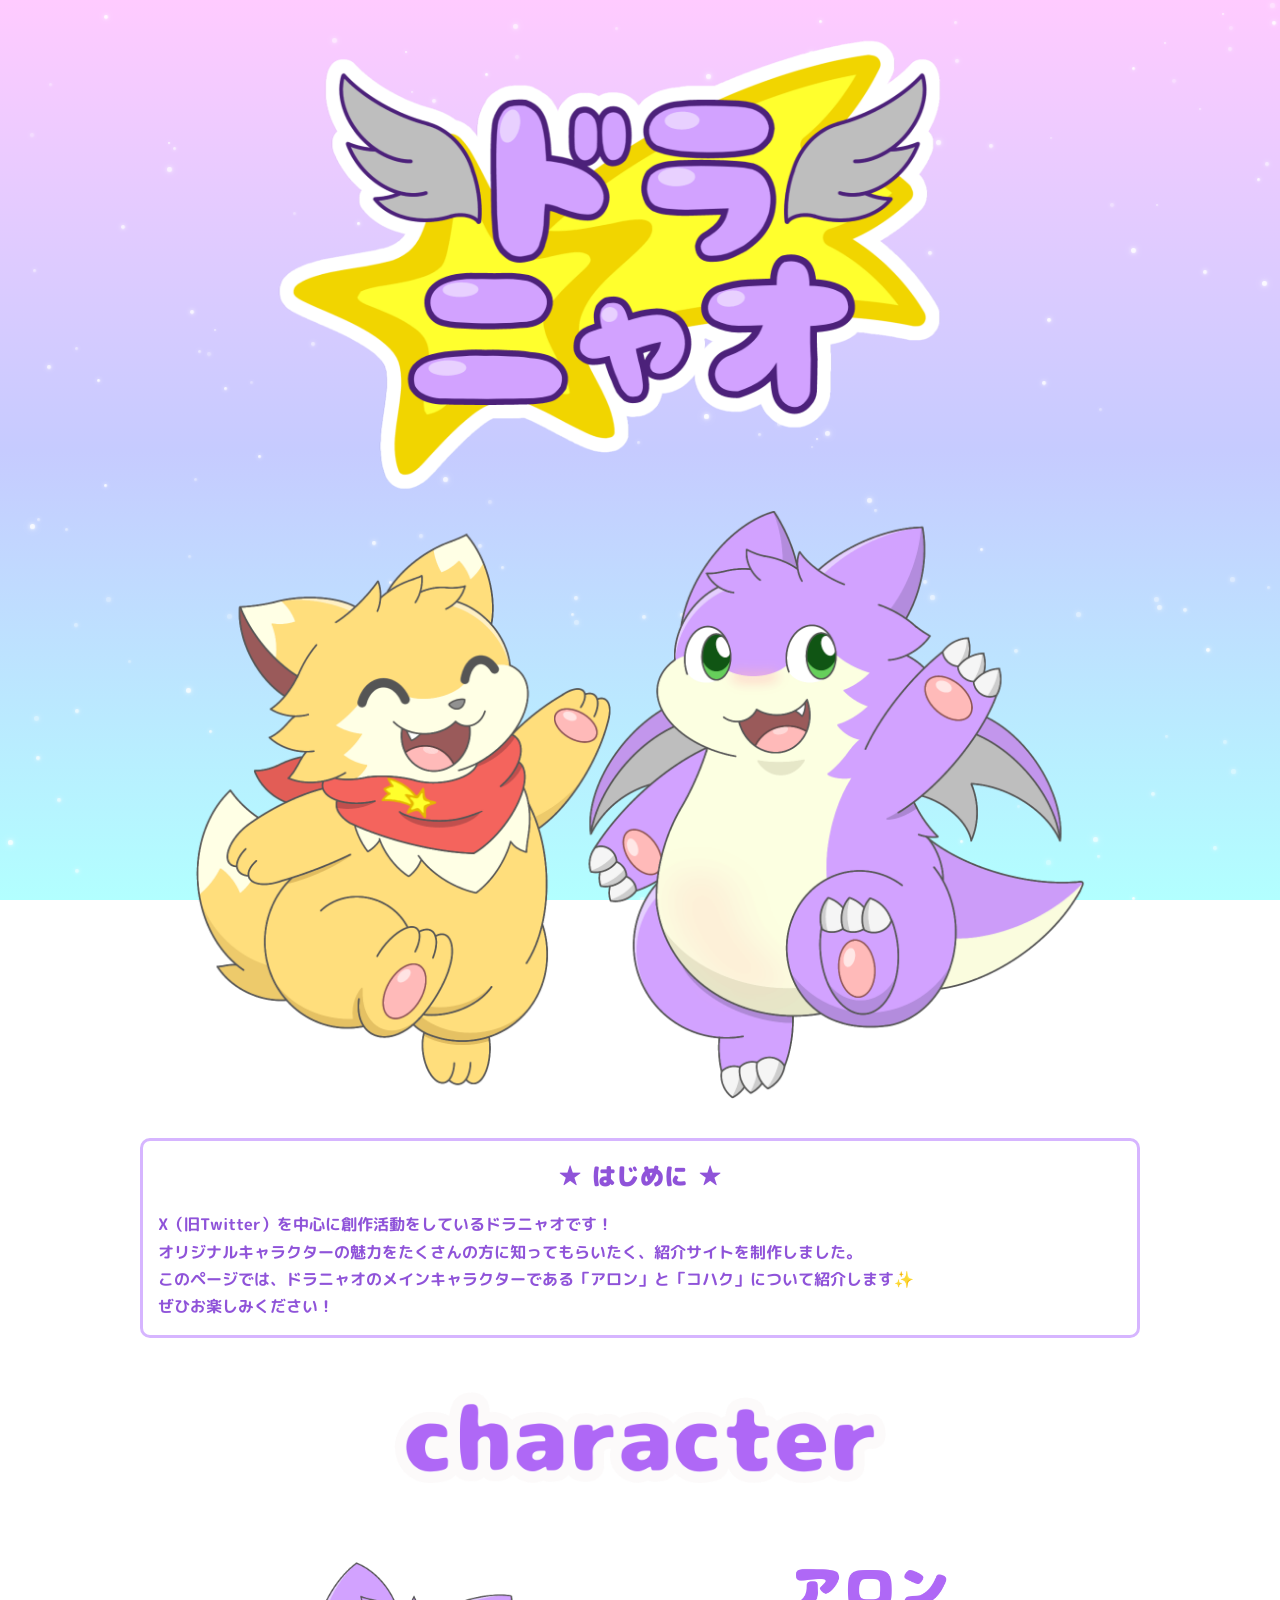
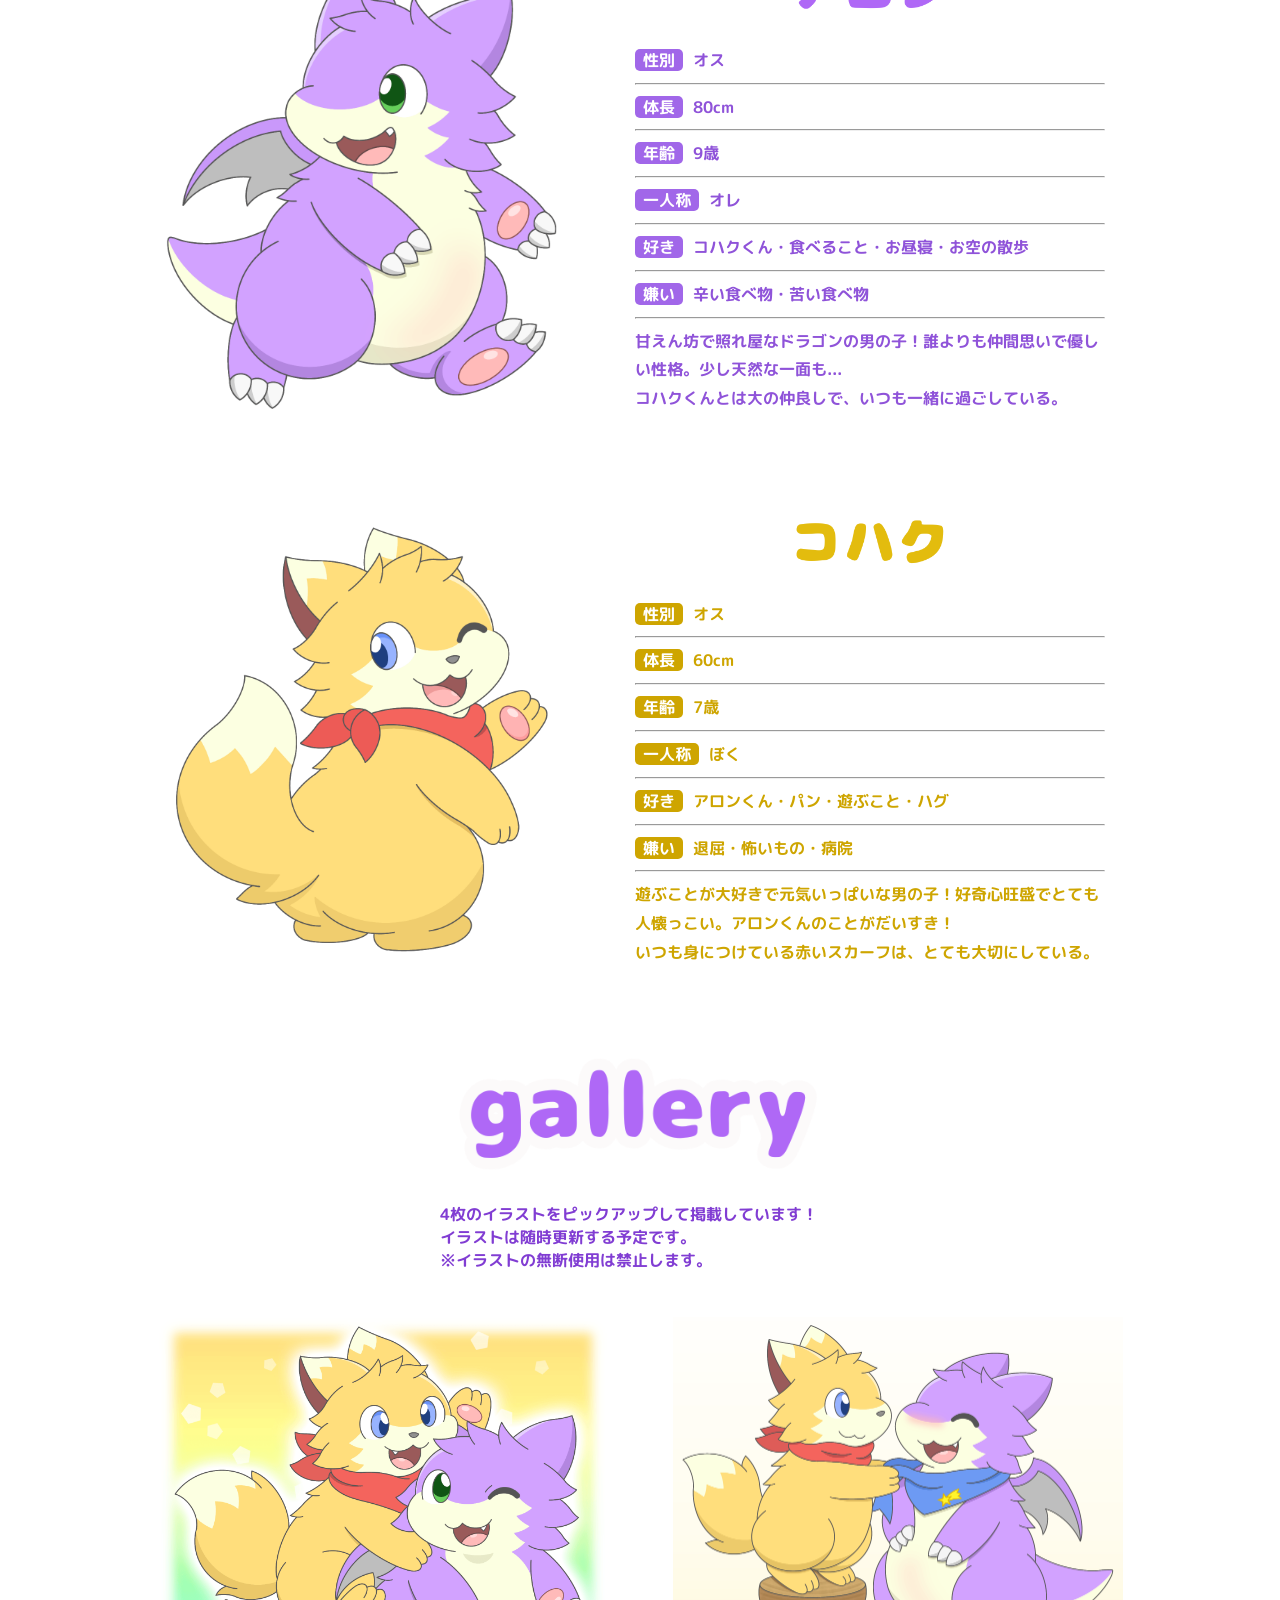
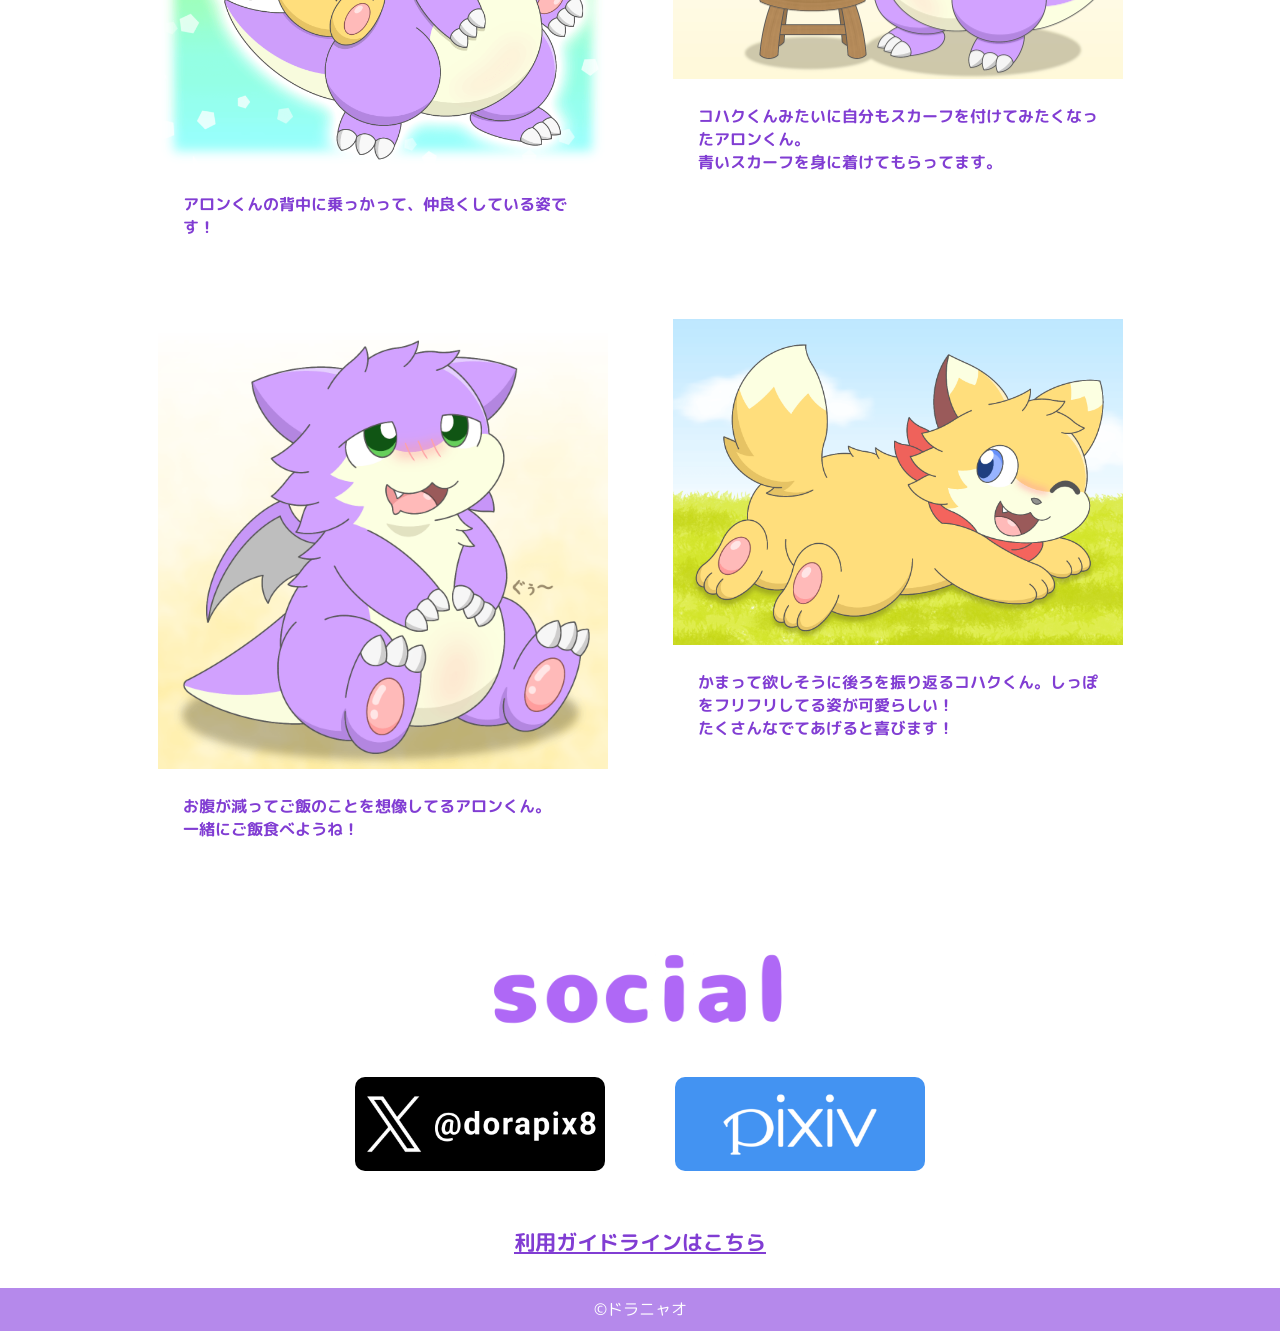
<file: index.html>
<!DOCTYPE html>
<html lang="ja">
<head>
<meta charset="UTF-8">
<meta name="viewport" content="width=device-width, initial-scale=1.0">
<meta property="og:image" content="https://doranyao.github.io/nyaonet/images/nyaonet_ogp.png"/>
<meta name="twitter:card" content="summary_large_image" />
<meta property="og:title" content="「ドラニャオ」アロコハホームページ" />
<meta property="og:type" content="website" />
<meta property="og:site_name" content="nyaonet" />
<meta property="og:url" content="https://doranyao.github.io/nyaonet"/>
<meta property="og:description" content="「ドラニャオ」のアロコハホームページ！アロンくんとコハクくんに関する様々なコンテンツを紹介します！" />
<meta name="description" content="「ドラニャオ」のアロコハホームページ！アロンくんとコハクくんに関する様々なコンテンツを紹介します！">
<meta name="Keywords" content="ドラニャオ,創作活動,オリジナルキャラクター,アロン,コハク,ケモノ,ドラゴン,">
<meta property="og:locale" content="ja_JP" />
<link rel="icon" type="image/png" href="favicon/favicon-96x96.png" sizes="96x96" />
<link rel="icon" type="image/svg+xml" href="favicon/favicon.svg" />
<link rel="shortcut icon" href="favicon/favicon.ico" />
<link rel="apple-touch-icon" sizes="180x180" href="favicon/apple-touch-icon.png" />
<meta name="apple-mobile-web-app-title" content="MyWebSite" />
<link rel="manifest" href="favicon/site.webmanifest" />
<link rel="stylesheet" href="css/reset.css">
<link rel="stylesheet" href="css/style.css">
<link href="https://fonts.googleapis.com/css2?family=Mochiy+Pop+P+One&display=swap" rel="stylesheet">
<link rel="stylesheet" href="https://cdnjs.cloudflare.com/ajax/libs/animate.css/4.1.1/animate.min.css" />
<link href="https://fonts.googleapis.com/css2?family=Kiwi+Maru&family=M+PLUS+Rounded+1c&family=Mochiy+Pop+P+One&display=swap" rel="stylesheet">
<link href="https://fonts.googleapis.com/css2?family=Kiwi+Maru&family=M+PLUS+Rounded+1c&display=swap" rel="stylesheet">
<title>「ドラニャオ」アロコハホームページ</title>
</head>
<body>

<div id="stars"></div>

<div class="wrap">


  <div class="header">
    <h1><img src="images/logo.png" alt="ドラニャオ"></h1>
    <div class="top_character">
        <img src="images/top_arokoha.png" alt="アロンくん コハクくん">
    </div>
  </div><!-- class="header" -->

<div class="intro">
  <h3><span class="intro_star">★</span>はじめに<span class="intro_star">★</span></h3>
<p>
X（旧Twitter）を中心に創作活動をしているドラニャオです！<br>
オリジナルキャラクターの魅力をたくさんの方に知ってもらいたく、紹介サイトを制作しました。<br>
このページでは、ドラニャオのメインキャラクターである「アロン」と「コハク」について紹介します✨<br>
ぜひお楽しみください！<br>
</p>
</div>


<div class="character">
<h2>
<img src="images/character.png" alt="character">
</h2>


<div class="alon">
            <img src="images/alon_1.png" alt="アロンくん">
    <div class="prof_alon">
        <h3>
            <img src="images/name_alon.png">
        </h3>
<p>
<span>性別</span>オス<br><hr>
<span>体長</span>80cm<br><hr>
<span>年齢</span>9歳<br><hr>
<span>一人称</span>オレ<br><hr>
<span>好き</span>コハクくん・食べること・お昼寝・お空の散歩<br><hr>
<span>嫌い</span>辛い食べ物・苦い食べ物<br><hr>

甘えん坊で照れ屋なドラゴンの男の子！誰よりも仲間思いで優しい性格。少し天然な一面も...<br>
コハクくんとは大の仲良しで、いつも一緒に過ごしている。<br>
</p>
    </div><!-- class="prof_alon" -->
</div><!-- class="alon" -->



<div class="kohaku">
            <img src="images/kohaku_1.png" alt="コハクくん">
    <div class="prof_kohaku">
        <h3>
            <img src="images/name_kohaku.png">
        </h3>
<p>
<span>性別</span>オス<br><hr>
<span>体長</span>60cm<br><hr>
<span>年齢</span>7歳<br><hr>
<span>一人称</span>ぼく<br><hr>
<span>好き</span>アロンくん・パン・遊ぶこと・ハグ<br><hr>
<span>嫌い</span>退屈・怖いもの・病院<br><hr>

遊ぶことが大好きで元気いっぱいな男の子！好奇心旺盛でとても人懐っこい。アロンくんのことがだいすき！<br>
いつも身につけている赤いスカーフは、とても大切にしている。<br>
</p>
    </div><!-- class="prof_kohaku" -->
</div><!-- class="kohaku" -->


</div><!-- class="character" -->


<div class="gallery">
<h2>
<img src="images/gallery.png" alt="gallery">
</h2>

<p>4枚のイラストをピックアップして掲載しています！<br>
イラストは随時更新する予定です。<br>
※イラストの無断使用は禁止します。</p>

<div class="gallery_list">

<div class="gallery_pic">
    <img src="images/gallery_pic_1.png" alt="イラスト">
    <p>アロンくんの背中に乗っかって、仲良くしている姿です！</p>
    <!-- <a href="">該当ポストへ</a> -->
</div>

<div class="gallery_pic">
    <img src="images/gallery_pic_2.png" alt="イラスト">
    <p>コハクくんみたいに自分もスカーフを付けてみたくなったアロンくん。<br>
    青いスカーフを身に着けてもらってます。</p>
    <!-- <a href="">該当ポストへ</a> -->
</div>

<div class="gallery_pic">
    <img src="images/gallery_pic_3.png" alt="イラスト">
    <p>お腹が減ってご飯のことを想像してるアロンくん。<br>
        一緒にご飯食べようね！
    </p>
    <!-- <a href="">該当ポストへ</a> -->
</div>

<div class="gallery_pic">
    <img src="images/gallery_pic_4.png" alt="イラスト">
    <p>かまって欲しそうに後ろを振り返るコハクくん。しっぽをフリフリしてる姿が可愛らしい！<br>
    たくさんなでてあげると喜びます！</p>
    <!-- <a href="">該当ポストへ</a> -->
</div>

</div><!-- class="gallery_list" -->


</div><!-- class="gallery" -->


<div class="social">
    <h2>
        <img src="images/social.png" alt="social">
    </h2>
    <div class="sns_btn">

            <a href="https://x.com/dorapix8" target="_blank"><img src="images/x_btn.png"></a>

            <a href="https://www.pixiv.net/users/126166073" target="_blank"><img src="images/pixiv_btn.png"></a>

    </div>
</div>
<p style="text-align: center;">
<a href="./copyright.html" style=" color: #813dd3; font-weight: bold; font-size: 1.3rem; text-align: center;">利用ガイドラインはこちら</a>
</p>

</div><!-- class="wrap" -->

<div class="footer">
    <p>©ドラニャオ</p>
</div>

<!-- 言語切り替えボタン (日本語版用) -->
<!-- <div class="lang-switch-container">
  <span class="lang-label current">JP</span>
  <span class="lang-separator">/</span>
  <a href="english.html" class="lang-link">EN</a>
</div> -->


<script>

const stars = document.getElementById("stars");

const STAR_COUNT = 180;   // 好みで変更

for(let i=0;i<STAR_COUNT;i++){

    const star = document.createElement("div");
    star.className = "star";

    // サイズ（少し見えやすく）
    const size = Math.random()*3 + 2; // 2〜5px

    star.style.width = size + "px";
    star.style.height = size + "px";

    // ランダム位置
    star.style.left = Math.random()*100 + "%";
    star.style.top  = Math.random()*100 + "%";

    // ランダム透明度
    star.style.opacity = Math.random()*0.6 + 0.3;

    // ランダムな瞬き
    star.style.animationDuration =
        (Math.random()*4 + 3) + "s";   // 5〜10秒

    star.style.animationDelay =
        (-Math.random()*10) + "s";

    stars.appendChild(star);

}

</script>

</body>
</html>
</file>
<file: css/style.css>
@charset "UTF-8";
body{
    font-family: "M PLUS Rounded 1c", sans-serif;
    background: linear-gradient(
        to bottom,
        #FFCBFF 0%,
        #C6CBFF 50%,
        #B2FFFF 100%
    );
    background-attachment: fixed; /* スクロールしても背景を固定 */
    background-repeat: no-repeat;
    background-size: cover;
}
body::before{
    content: "";
    position: fixed;
    inset: 0;
    z-index: -1;

    background: linear-gradient(
        to bottom,
        #FFCBFF 0%,
        #C6CBFF 50%,
        #B2FFFF 100%
    );

    background-size: cover;
}

/* 星レイヤー */
#stars{
    position: fixed;
    inset: 0;
    pointer-events: none;
    z-index: -1;
    overflow: hidden;
}
.star{
    position: absolute;
    background: white;
    border-radius: 50%;
    animation: twinkle linear infinite;
 /* 光を少し強く */
    box-shadow:
        0 0 4px rgba(255,255,255,.9),
        0 0 10px rgba(255,255,255,.7),
        0 0 18px rgba(255,255,255,.4);

    will-change: opacity, transform;
}
/* ゆっくり瞬く */
@keyframes twinkle{

    0%{
        opacity:.15;
        transform:scale(.8);
    }

    50%{
        opacity:1;
        transform:scale(1.15);
    }

    100%{
        opacity:.15;
        transform:scale(.8);
    }
}


.wrap{
  max-width: 1200px;
  width: 100%;
  margin: 0 auto;
  padding: 30px 10px;
  box-sizing: border-box;
}
.header h1{
  max-width: 800px;
  width: 90%;
  margin: 0 auto;
}
.header h1 img{
  max-width: 800px;
  width: 100%;
  margin: 0 auto;
}
.top_character{
  max-width: 900px;
  width: 100%;
  margin: 0 auto;
}
.top_character img{
  max-width: 900px;
  width: 100%;
  margin: 0 auto;
}


.intro{
  max-width: 1000px;
  width: 100%;
  margin: 30px auto;
  padding: 15px;
  box-sizing: border-box;
  border-radius: 10px;
  background: rgba(255, 255, 255, 0.85);
  border: #d6b5ff solid 3px;
  font-weight: 600;
  color: #8f53d9;
  line-height: 1.7;
}
.intro h3{
  text-align: center;
  margin-bottom: 15px;
  font-size: 1.5rem;
  font-weight: 900;
}
.intro_star{
  margin: 0 10px;
}
@media screen and (max-width: 468px){
  .intro{
    font-size: .85rem;
  }
}

/* キャラクター紹介 */
.character{
  max-width: 1000px;
  width: 100%;
  margin: 50px auto;
}
.character h2{
  max-width: 500px;
  width: 100%;
  margin: 0 auto;
}
.character h2 img{
  max-width: 500px;
  width: 100%;
  margin: 0 auto;
}

.alon {
max-width: 1000px;
width: 100%;
margin: 50px auto;
display: flex;
align-items: center;
gap: 20px;
flex-wrap: wrap;
}
.alon img{
  display: block;
  max-width: 400px;
  width: 93%;
  margin: 0 auto;
}
.prof_alon{
  max-width: 500px;
  width: 100%;
  margin: 0 auto;
  background: rgba(255, 255, 255, 0.9);
  padding: 15px;
  box-sizing: border-box;
  border-radius: 10px;
   color: #8f53d9;
   font-weight: 600;
   line-height: 1.8;
}
.prof_alon h3{
  max-width: 170px;
  width: 80%;
  margin: 0 auto;
  margin-bottom: 30px;
}
.prof_alon h3 img{
  max-width: 170px;
  width: 100%;
  margin: 0 auto;
}
.prof_alon span{
background-color: #a167e9;
color: white;
border-radius: 5px;
padding: 0 8px;
margin-right: 10px;
}

.kohaku {
max-width: 1000px;
width: 100%;
margin: 70px auto;
display: flex;
align-items: center;
gap: 20px;
flex-wrap: wrap;
}
.kohaku img{
  display: block;
  max-width: 400px;
  width: 93%;
  margin: 0 auto;
}
.prof_kohaku{
  max-width: 500px;
  width: 100%;
  margin: 0 auto;
  background: rgba(255, 255, 255, 0.9);
  padding: 15px;
  box-sizing: border-box;
  border-radius: 10px;
   color: #cea500;
   font-weight: 600;
   line-height: 1.8;
}
.prof_kohaku h3{
  max-width: 170px;
  width: 80%;
  margin: 0 auto;
  margin-bottom: 30px;
}
.prof_kohaku h3 img{
  max-width: 170px;
  width: 100%;
  margin: 0 auto;
}
.prof_kohaku span{
background-color: #cea500;
color: white;
border-radius: 5px;
padding: 0 8px;
margin-right: 10px;
}

/* ギャラリー */
.gallery{
  max-width: 1000px;
  width: 100%;
  margin: 50px auto;
}
.gallery p{
  color: #813dd3;
  font-weight: bold;
  margin: 20px auto;
  max-width: 400px;
}
.gallery h2{
  max-width: 500px;
  width: 100%;
  margin: 0 auto;
}
.gallery h2 img{
  max-width: 500px;
  width: 100%;
  margin: 0 auto;
}

.gallery_list{
  margin-top: 30px;
  display: flex;
  flex-wrap: wrap;
  gap: 30px;
}
.gallery_pic{
  max-width: 450px;
  padding: 15px;
  background-color: rgba(255, 255, 255, 0.8);
  border-radius: 10px;
  margin: 0 auto;
  color: #8f53d9;
  font-weight: bold;
}
.gallery_pic img{
  width: 100%;
}
.gallery_pic a{
  display: block;
  text-align: center;
  width: 150px;
  margin: 20px auto 0;
  font-size: 1.1rem;
  padding: 2px;
  box-sizing: border-box;
  background-color: #a167e9;
  color: #fff;
  border-radius: 7px;
  text-decoration: none;
}

/* ソーシャル */
.social{
  max-width: 1000px;
  width: 100%;
  margin: 50px auto;
}
.social h2{
  max-width: 500px;
  width: 100%;
  margin: 0 auto;
}
.social h2 img{
  max-width: 500px;
  width: 100%;
  margin: 0 auto;
}
.sns_btn{
  max-width: 600px;
  display: flex;
  flex-wrap: wrap;
  gap: 40px;
  margin: 0 auto;
  margin-top: 20px;
}
.sns_btn a{
  display: block;
  margin: 0 auto;
}
.sns_btn img{
  max-width: 250px;
  width: 100%;
  border-radius: 10px;
}
@media screen and (max-width: 468px){
  .sns_btn img{
  max-width: 200px;
  width: 100%;
  border-radius: 10px;
}
}

.footer{
  background: #b589eb;
  color: #fff;
  text-align: center;
  padding: 10px 0;
}

/* 言語切り替えコンテナ（全体の枠） */
.lang-switch-container {
  position: fixed; /* ★ absolute から fixed に変更して常に画面に追従 */
  top: 20px;
  right: 20px;
  z-index: 1000; /* 他の要素の下に隠れないように最前面に配置 */
  font-family: sans-serif;
  font-size: 14px;
  background-color: #ffffff; /* 土台の背景色 */
  padding: 4px; 
  border-radius: 20px;
  box-shadow: 0 2px 8px rgba(0, 0, 0, 0.15); /* スクロール時に目立つよう影を少し強めに */
  display: inline-flex;
  align-items: center;
}

/* 共通テキストスタイル（リンクと現在の言語） */
.lang-switch-container .lang-link,
.lang-switch-container .current {
  display: inline-block;
  padding: 6px 14px;
  border-radius: 16px;
  text-decoration: none;
  font-weight: bold;
  text-align: center;
}

/* 遷移リンク（押せる方）のスタイル */
.lang-switch-container .lang-link {
  color: #0076ff; 
  transition: background-color 0.2s, opacity 0.2s;
}

/* 押せる方にマウスを乗せたときの効果 */
.lang-switch-container .lang-link:hover {
  background-color: #f0f7ff; 
}

/* 現在いるページのスタイル（背景を灰色にする） */
.lang-switch-container .current {
  background-color: #e5e5e5; 
  color: #333333; 
  cursor: default;
}

/* 不要になった区切り文字「/」は非表示に */
.lang-switch-container .lang-separator {
  display: none;
}
</file>
